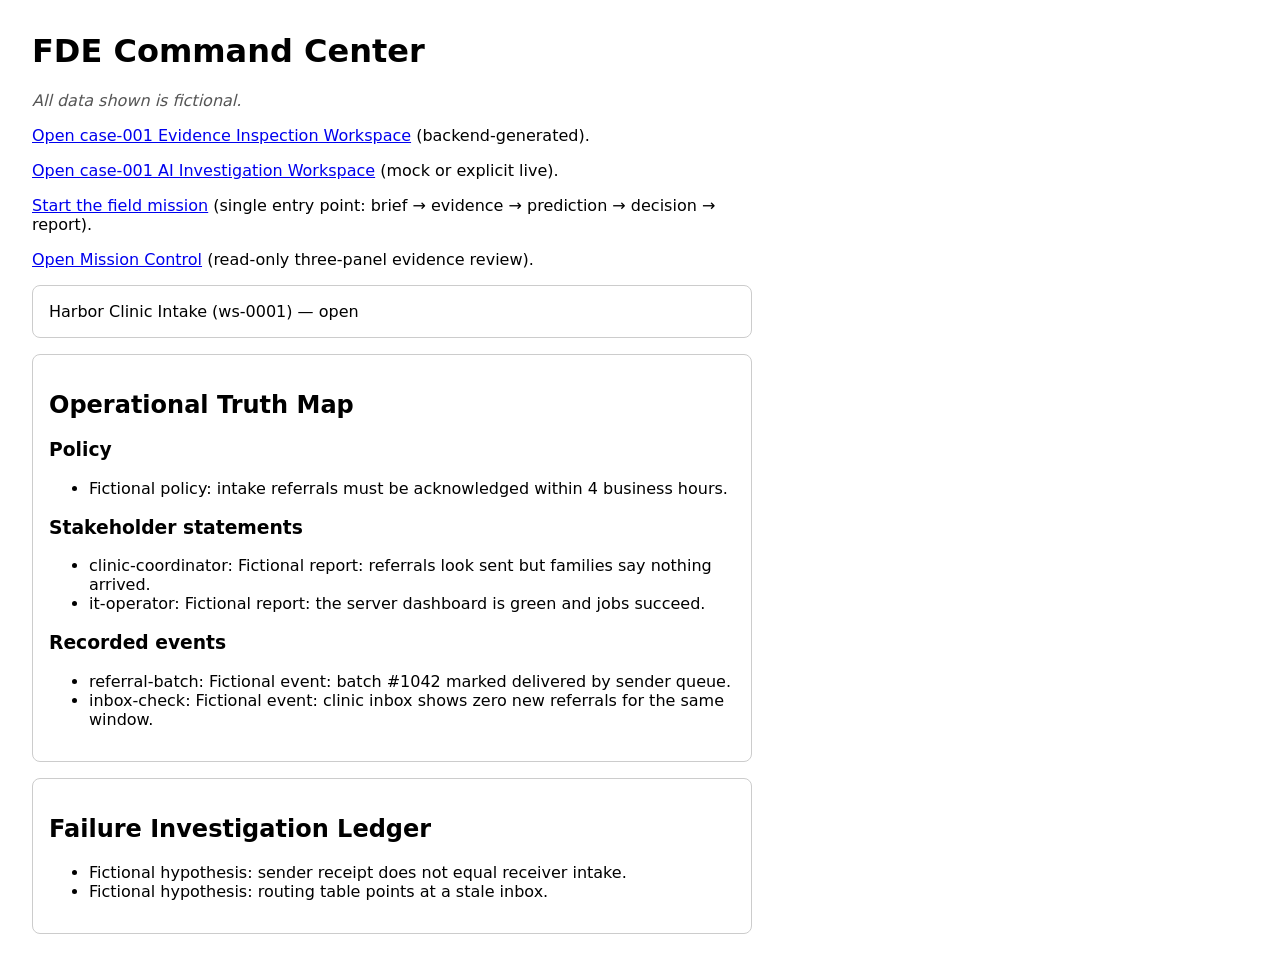
<file: frontend/index.html>
<!doctype html>
<html lang="en">
<head>
  <meta charset="utf-8" />
  <meta name="viewport" content="width=device-width, initial-scale=1" />
  <title>FDE Command Center</title>
  <style>
    body { font-family: system-ui, sans-serif; margin: 2rem; max-width: 720px; }
    .card { border: 1px solid #ccc; border-radius: 8px; padding: 1rem; margin: 1rem 0; }
    .fictional { color: #555; font-style: italic; }
  </style>
</head>
<body>
  <h1>FDE Command Center</h1>
  <p class="fictional">All data shown is fictional.</p>
  <p><a href="case-001.html">Open case-001 Evidence Inspection Workspace</a> (backend-generated).</p>
  <p><a href="investigate.html">Open case-001 AI Investigation Workspace</a> (mock or explicit live).</p>
  <p><a href="mission.html">Start the field mission</a> (single entry point: brief → evidence → prediction → decision → report).</p>
  <p><a href="control.html">Open Mission Control</a> (read-only three-panel evidence review).</p>
  <div id="workspace" class="card">Loading…</div>
  <div id="truthmap" class="card"></div>
  <div id="ledger" class="card"></div>
  <script src="app.js"></script>
</body>
</html>
</file>
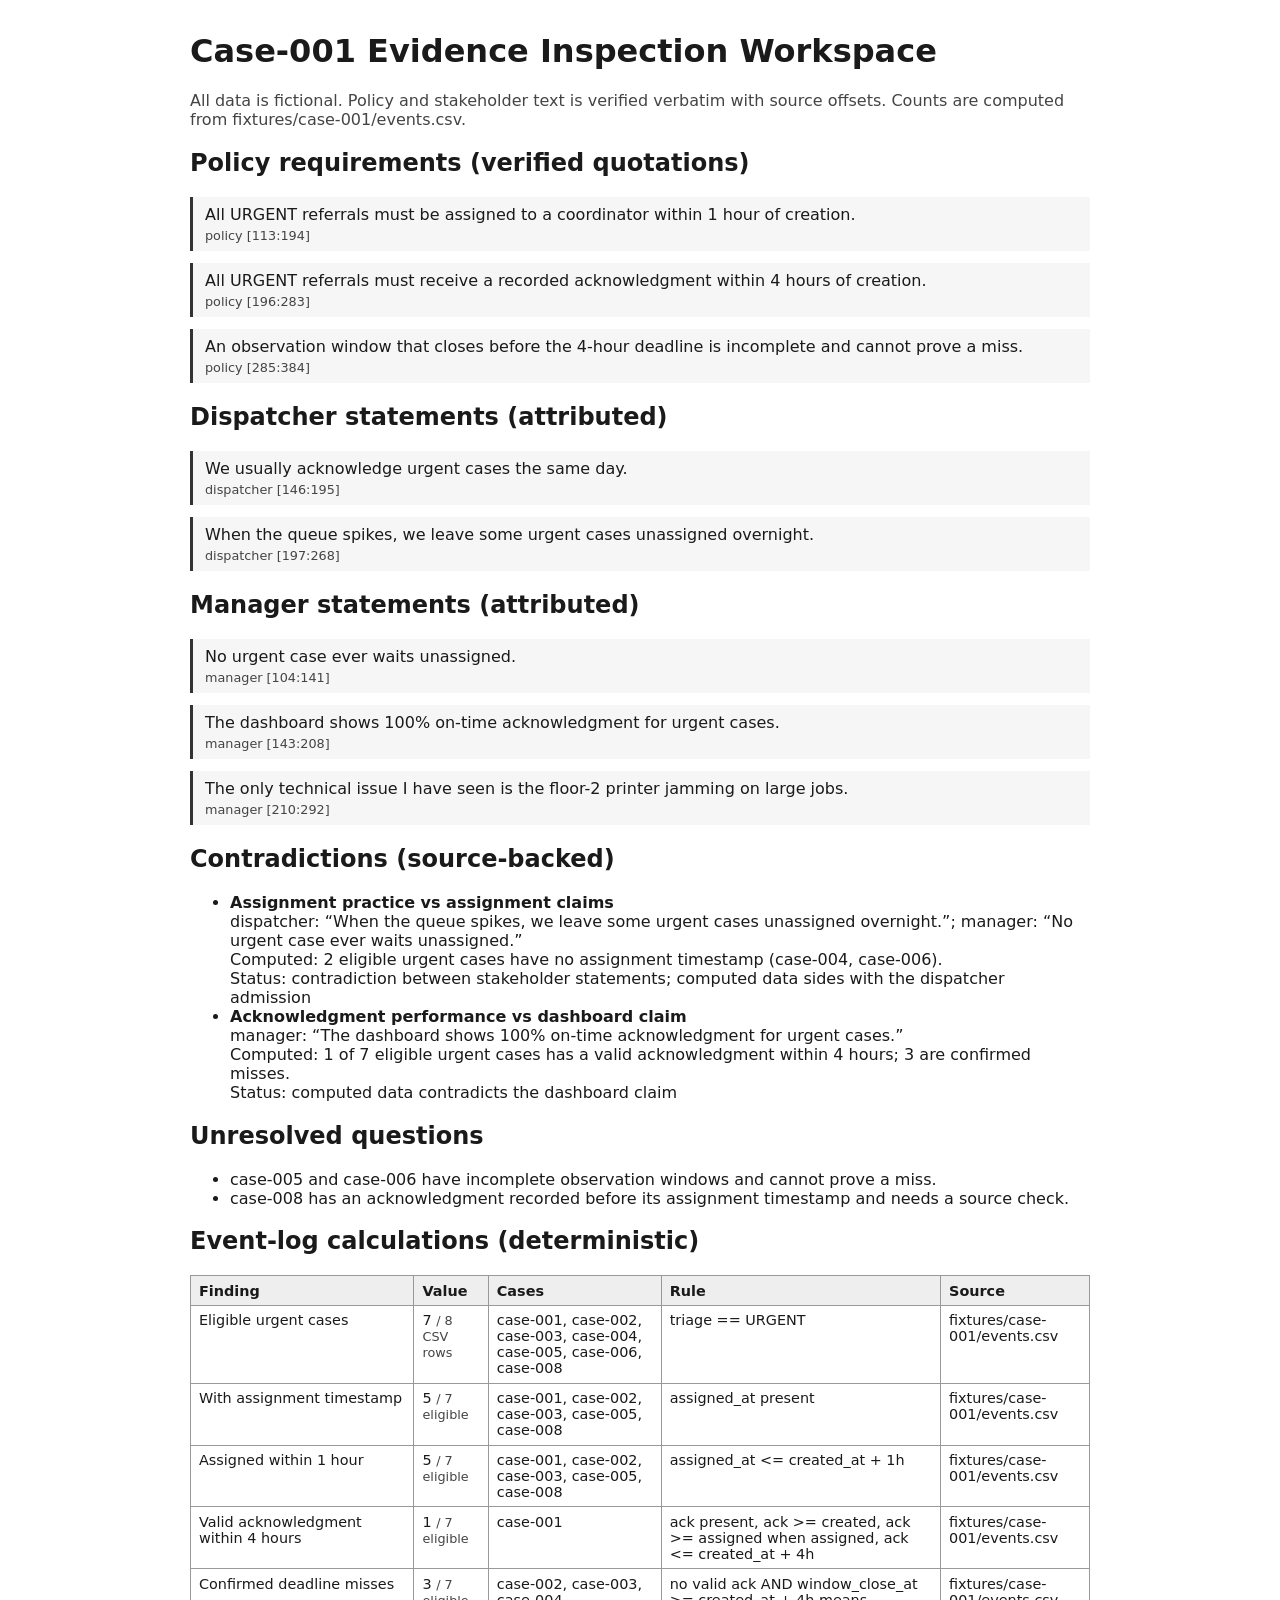
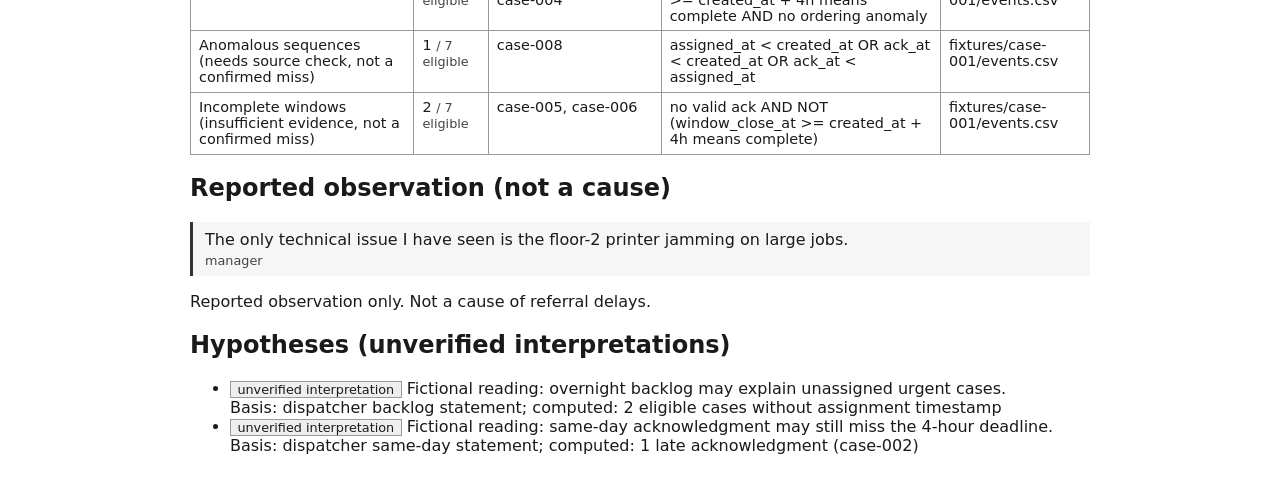
<file: frontend/case-001.html>
<!doctype html>
<html lang="en">
<head>
<meta charset="utf-8" />
<meta name="viewport" content="width=device-width, initial-scale=1" />
<title>Case-001 Evidence Inspection Workspace</title>
<style>
body { font-family: system-ui, -apple-system, sans-serif; margin: 2rem auto; max-width: 900px; padding: 0 1rem; color: #1a1a1a; }
header p { color: #444; }
section { margin: 1.5rem 0; }
blockquote { border-left: 3px solid #333; margin: 0.75rem 0; padding: 0.5rem 0.75rem; background: #f6f6f6; }
blockquote cite { display: block; font-size: 0.8rem; font-style: normal; color: #444; margin-top: 0.25rem; }
table { border-collapse: collapse; width: 100%; font-size: 0.9rem; }
th, td { border: 1px solid #999; padding: 0.4rem 0.5rem; text-align: left; vertical-align: top; }
th { background: #eee; }
.den { color: #444; font-size: 0.8rem; }
.tag { background: #eee; border: 1px solid #999; padding: 0 0.4rem; font-size: 0.8rem; }
</style>
</head>
<body>
<header>
<h1>Case-001 Evidence Inspection Workspace</h1>
<p>All data is fictional. Policy and stakeholder text is verified verbatim with source offsets. Counts are computed from fixtures/case-001/events.csv.</p>
</header>
<h2>Policy requirements (verified quotations)</h2>
<blockquote>All URGENT referrals must be assigned to a coordinator within 1 hour of creation.<cite>policy [113:194]</cite></blockquote><blockquote>All URGENT referrals must receive a recorded acknowledgment within 4 hours of creation.<cite>policy [196:283]</cite></blockquote><blockquote>An observation window that closes before the 4-hour deadline is incomplete and cannot prove a miss.<cite>policy [285:384]</cite></blockquote>
<h2>Dispatcher statements (attributed)</h2>
<blockquote>We usually acknowledge urgent cases the same day.<cite>dispatcher [146:195]</cite></blockquote><blockquote>When the queue spikes, we leave some urgent cases unassigned overnight.<cite>dispatcher [197:268]</cite></blockquote>
<h2>Manager statements (attributed)</h2>
<blockquote>No urgent case ever waits unassigned.<cite>manager [104:141]</cite></blockquote><blockquote>The dashboard shows 100% on-time acknowledgment for urgent cases.<cite>manager [143:208]</cite></blockquote><blockquote>The only technical issue I have seen is the floor-2 printer jamming on large jobs.<cite>manager [210:292]</cite></blockquote>
<h2>Contradictions (source-backed)</h2><ul>
<li><strong>Assignment practice vs assignment claims</strong><br>dispatcher: &ldquo;When the queue spikes, we leave some urgent cases unassigned overnight.&rdquo;; manager: &ldquo;No urgent case ever waits unassigned.&rdquo;<br>Computed: 2 eligible urgent cases have no assignment timestamp (case-004, case-006).<br>Status: contradiction between stakeholder statements; computed data sides with the dispatcher admission</li>
<li><strong>Acknowledgment performance vs dashboard claim</strong><br>manager: &ldquo;The dashboard shows 100% on-time acknowledgment for urgent cases.&rdquo;<br>Computed: 1 of 7 eligible urgent cases has a valid acknowledgment within 4 hours; 3 are confirmed misses.<br>Status: computed data contradicts the dashboard claim</li>
</ul>
<h2>Unresolved questions</h2><ul>
<li>case-005 and case-006 have incomplete observation windows and cannot prove a miss.</li>
<li>case-008 has an acknowledgment recorded before its assignment timestamp and needs a source check.</li>
</ul>
<h2>Event-log calculations (deterministic)</h2>
<table><thead><tr><th>Finding</th><th>Value</th><th>Cases</th><th>Rule</th><th>Source</th></tr></thead><tbody>
<tr><td>Eligible urgent cases</td><td>7 <span class='den'>/ 8 CSV rows</span></td><td>case-001, case-002, case-003, case-004, case-005, case-006, case-008</td><td>triage == URGENT</td><td>fixtures/case-001/events.csv</td></tr>
<tr><td>With assignment timestamp</td><td>5 <span class='den'>/ 7 eligible</span></td><td>case-001, case-002, case-003, case-005, case-008</td><td>assigned_at present</td><td>fixtures/case-001/events.csv</td></tr>
<tr><td>Assigned within 1 hour</td><td>5 <span class='den'>/ 7 eligible</span></td><td>case-001, case-002, case-003, case-005, case-008</td><td>assigned_at &lt;= created_at + 1h</td><td>fixtures/case-001/events.csv</td></tr>
<tr><td>Valid acknowledgment within 4 hours</td><td>1 <span class='den'>/ 7 eligible</span></td><td>case-001</td><td>ack present, ack &gt;= created, ack &gt;= assigned when assigned, ack &lt;= created_at + 4h</td><td>fixtures/case-001/events.csv</td></tr>
<tr><td>Confirmed deadline misses</td><td>3 <span class='den'>/ 7 eligible</span></td><td>case-002, case-003, case-004</td><td>no valid ack AND window_close_at &gt;= created_at + 4h means complete AND no ordering anomaly</td><td>fixtures/case-001/events.csv</td></tr>
<tr><td>Anomalous sequences (needs source check, not a confirmed miss)</td><td>1 <span class='den'>/ 7 eligible</span></td><td>case-008</td><td>assigned_at &lt; created_at OR ack_at &lt; created_at OR ack_at &lt; assigned_at</td><td>fixtures/case-001/events.csv</td></tr>
<tr><td>Incomplete windows (insufficient evidence, not a confirmed miss)</td><td>2 <span class='den'>/ 7 eligible</span></td><td>case-005, case-006</td><td>no valid ack AND NOT (window_close_at &gt;= created_at + 4h means complete)</td><td>fixtures/case-001/events.csv</td></tr>
</tbody></table>
<h2>Reported observation (not a cause)</h2>
<blockquote>The only technical issue I have seen is the floor-2 printer jamming on large jobs.<cite>manager</cite></blockquote><p>Reported observation only. Not a cause of referral delays.</p>
<h2>Hypotheses (unverified interpretations)</h2><ul>
<li><span class='tag'>unverified interpretation</span> Fictional reading: overnight backlog may explain unassigned urgent cases.<br>Basis: dispatcher backlog statement; computed: 2 eligible cases without assignment timestamp</li>
<li><span class='tag'>unverified interpretation</span> Fictional reading: same-day acknowledgment may still miss the 4-hour deadline.<br>Basis: dispatcher same-day statement; computed: 1 late acknowledgment (case-002)</li>
</ul>
<script type="application/json" id="report-data">
{
  "case_id": "case-001",
  "fictional": true,
  "generated_from": {
    "events_csv": "fixtures/case-001/events.csv",
    "documents": [
      "fixtures/case-001/policy.md",
      "fixtures/case-001/dispatcher.md",
      "fixtures/case-001/manager.md"
    ],
    "assign_rule": "assigned_at <= created_at + 1h",
    "ack_rule": "ack present, ack >= created, ack >= assigned when assigned, ack <= created_at + 4h",
    "window_rule": "window_close_at >= created_at + 4h means complete"
  },
  "policy_requirements": [
    {
      "doc_id": "policy",
      "quote": "All URGENT referrals must be assigned to a coordinator within 1 hour of creation.",
      "start": 113,
      "end": 194
    },
    {
      "doc_id": "policy",
      "quote": "All URGENT referrals must receive a recorded acknowledgment within 4 hours of creation.",
      "start": 196,
      "end": 283
    },
    {
      "doc_id": "policy",
      "quote": "An observation window that closes before the 4-hour deadline is incomplete and cannot prove a miss.",
      "start": 285,
      "end": 384
    }
  ],
  "dispatcher_statements": [
    {
      "doc_id": "dispatcher",
      "quote": "We usually acknowledge urgent cases the same day.",
      "start": 146,
      "end": 195
    },
    {
      "doc_id": "dispatcher",
      "quote": "When the queue spikes, we leave some urgent cases unassigned overnight.",
      "start": 197,
      "end": 268
    }
  ],
  "manager_statements": [
    {
      "doc_id": "manager",
      "quote": "No urgent case ever waits unassigned.",
      "start": 104,
      "end": 141
    },
    {
      "doc_id": "manager",
      "quote": "The dashboard shows 100% on-time acknowledgment for urgent cases.",
      "start": 143,
      "end": 208
    },
    {
      "doc_id": "manager",
      "quote": "The only technical issue I have seen is the floor-2 printer jamming on large jobs.",
      "start": 210,
      "end": 292
    }
  ],
  "contradictions": [
    {
      "title": "Assignment practice vs assignment claims",
      "sources": [
        {
          "ref": "dispatcher",
          "quote": "When the queue spikes, we leave some urgent cases unassigned overnight."
        },
        {
          "ref": "manager",
          "quote": "No urgent case ever waits unassigned."
        }
      ],
      "computed": "2 eligible urgent cases have no assignment timestamp (case-004, case-006).",
      "status": "contradiction between stakeholder statements; computed data sides with the dispatcher admission"
    },
    {
      "title": "Acknowledgment performance vs dashboard claim",
      "sources": [
        {
          "ref": "manager",
          "quote": "The dashboard shows 100% on-time acknowledgment for urgent cases."
        }
      ],
      "computed": "1 of 7 eligible urgent cases has a valid acknowledgment within 4 hours; 3 are confirmed misses.",
      "status": "computed data contradicts the dashboard claim"
    }
  ],
  "unresolved_questions": [
    "case-005 and case-006 have incomplete observation windows and cannot prove a miss.",
    "case-008 has an acknowledgment recorded before its assignment timestamp and needs a source check."
  ],
  "calculations": [
    {
      "label": "Eligible urgent cases",
      "value": 7,
      "ids": [
        "case-001",
        "case-002",
        "case-003",
        "case-004",
        "case-005",
        "case-006",
        "case-008"
      ],
      "denominator": "8 CSV rows",
      "rule": "triage == URGENT",
      "source": "fixtures/case-001/events.csv"
    },
    {
      "label": "With assignment timestamp",
      "value": 5,
      "ids": [
        "case-001",
        "case-002",
        "case-003",
        "case-005",
        "case-008"
      ],
      "denominator": "7 eligible",
      "rule": "assigned_at present",
      "source": "fixtures/case-001/events.csv"
    },
    {
      "label": "Assigned within 1 hour",
      "value": 5,
      "ids": [
        "case-001",
        "case-002",
        "case-003",
        "case-005",
        "case-008"
      ],
      "denominator": "7 eligible",
      "rule": "assigned_at <= created_at + 1h",
      "source": "fixtures/case-001/events.csv"
    },
    {
      "label": "Valid acknowledgment within 4 hours",
      "value": 1,
      "ids": [
        "case-001"
      ],
      "denominator": "7 eligible",
      "rule": "ack present, ack >= created, ack >= assigned when assigned, ack <= created_at + 4h",
      "source": "fixtures/case-001/events.csv"
    },
    {
      "label": "Confirmed deadline misses",
      "value": 3,
      "ids": [
        "case-002",
        "case-003",
        "case-004"
      ],
      "denominator": "7 eligible",
      "rule": "no valid ack AND window_close_at >= created_at + 4h means complete AND no ordering anomaly",
      "source": "fixtures/case-001/events.csv"
    },
    {
      "label": "Anomalous sequences (needs source check, not a confirmed miss)",
      "value": 1,
      "ids": [
        "case-008"
      ],
      "denominator": "7 eligible",
      "rule": "assigned_at < created_at OR ack_at < created_at OR ack_at < assigned_at",
      "source": "fixtures/case-001/events.csv"
    },
    {
      "label": "Incomplete windows (insufficient evidence, not a confirmed miss)",
      "value": 2,
      "ids": [
        "case-005",
        "case-006"
      ],
      "denominator": "7 eligible",
      "rule": "no valid ack AND NOT (window_close_at >= created_at + 4h means complete)",
      "source": "fixtures/case-001/events.csv"
    }
  ],
  "categories": {
    "eligible": [
      "case-001",
      "case-002",
      "case-003",
      "case-004",
      "case-008",
      "case-005",
      "case-006"
    ],
    "with_assignment": [
      "case-001",
      "case-002",
      "case-003",
      "case-008",
      "case-005"
    ],
    "assigned_within_1h": [
      "case-001",
      "case-002",
      "case-003",
      "case-008",
      "case-005"
    ],
    "assigned_late": [],
    "valid_ack_within_4h": [
      "case-001"
    ],
    "confirmed_miss": [
      "case-002",
      "case-003",
      "case-004"
    ],
    "anomalous": [
      "case-008"
    ],
    "incomplete": [
      "case-005",
      "case-006"
    ]
  },
  "hypotheses": [
    {
      "text": "Fictional reading: overnight backlog may explain unassigned urgent cases.",
      "basis": [
        "dispatcher backlog statement",
        "computed: 2 eligible cases without assignment timestamp"
      ],
      "status": "unverified interpretation"
    },
    {
      "text": "Fictional reading: same-day acknowledgment may still miss the 4-hour deadline.",
      "basis": [
        "dispatcher same-day statement",
        "computed: 1 late acknowledgment (case-002)"
      ],
      "status": "unverified interpretation"
    }
  ],
  "reported_observation_only": {
    "text": "Floor-2 printer jamming reported by the manager.",
    "quote": "The only technical issue I have seen is the floor-2 printer jamming on large jobs.",
    "source": "manager",
    "causal_relevance": false,
    "note": "Reported observation only. Not a cause of referral delays."
  }
}
</script>
</body>
</html>
</file>
